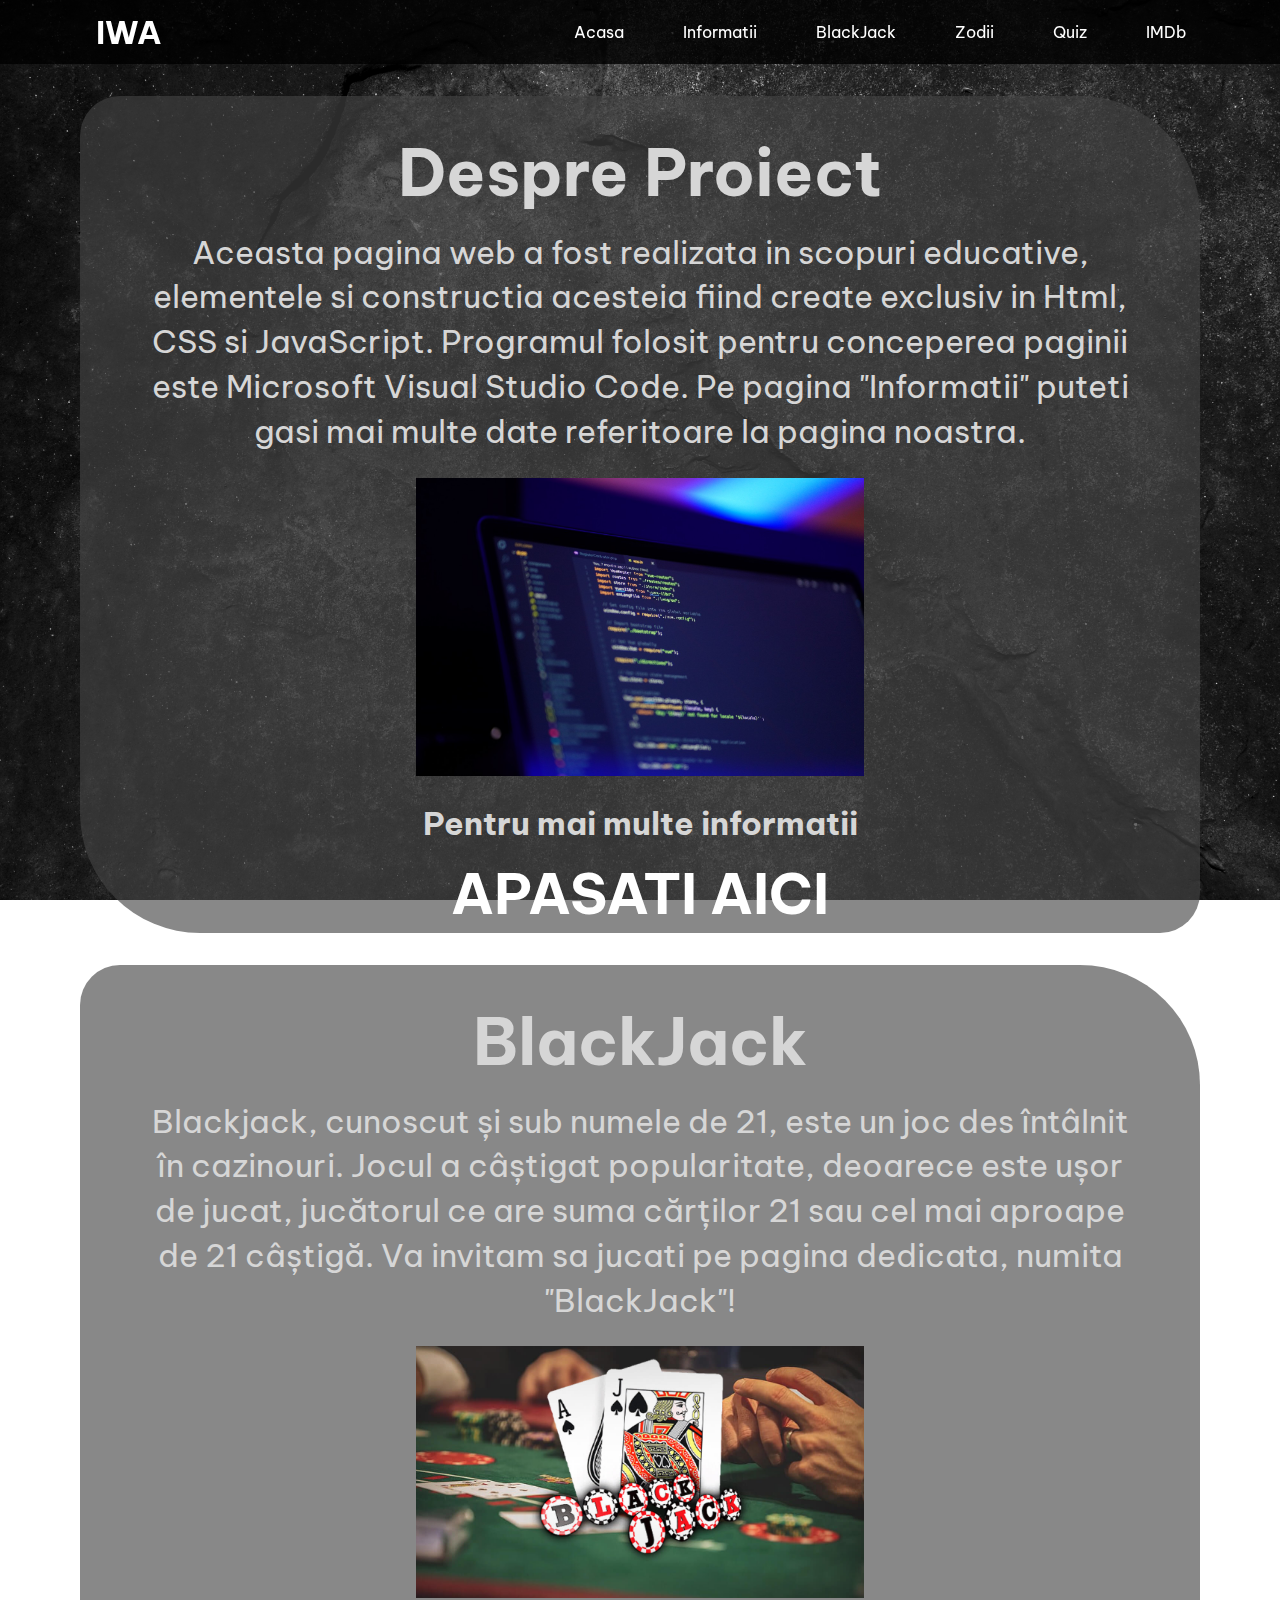
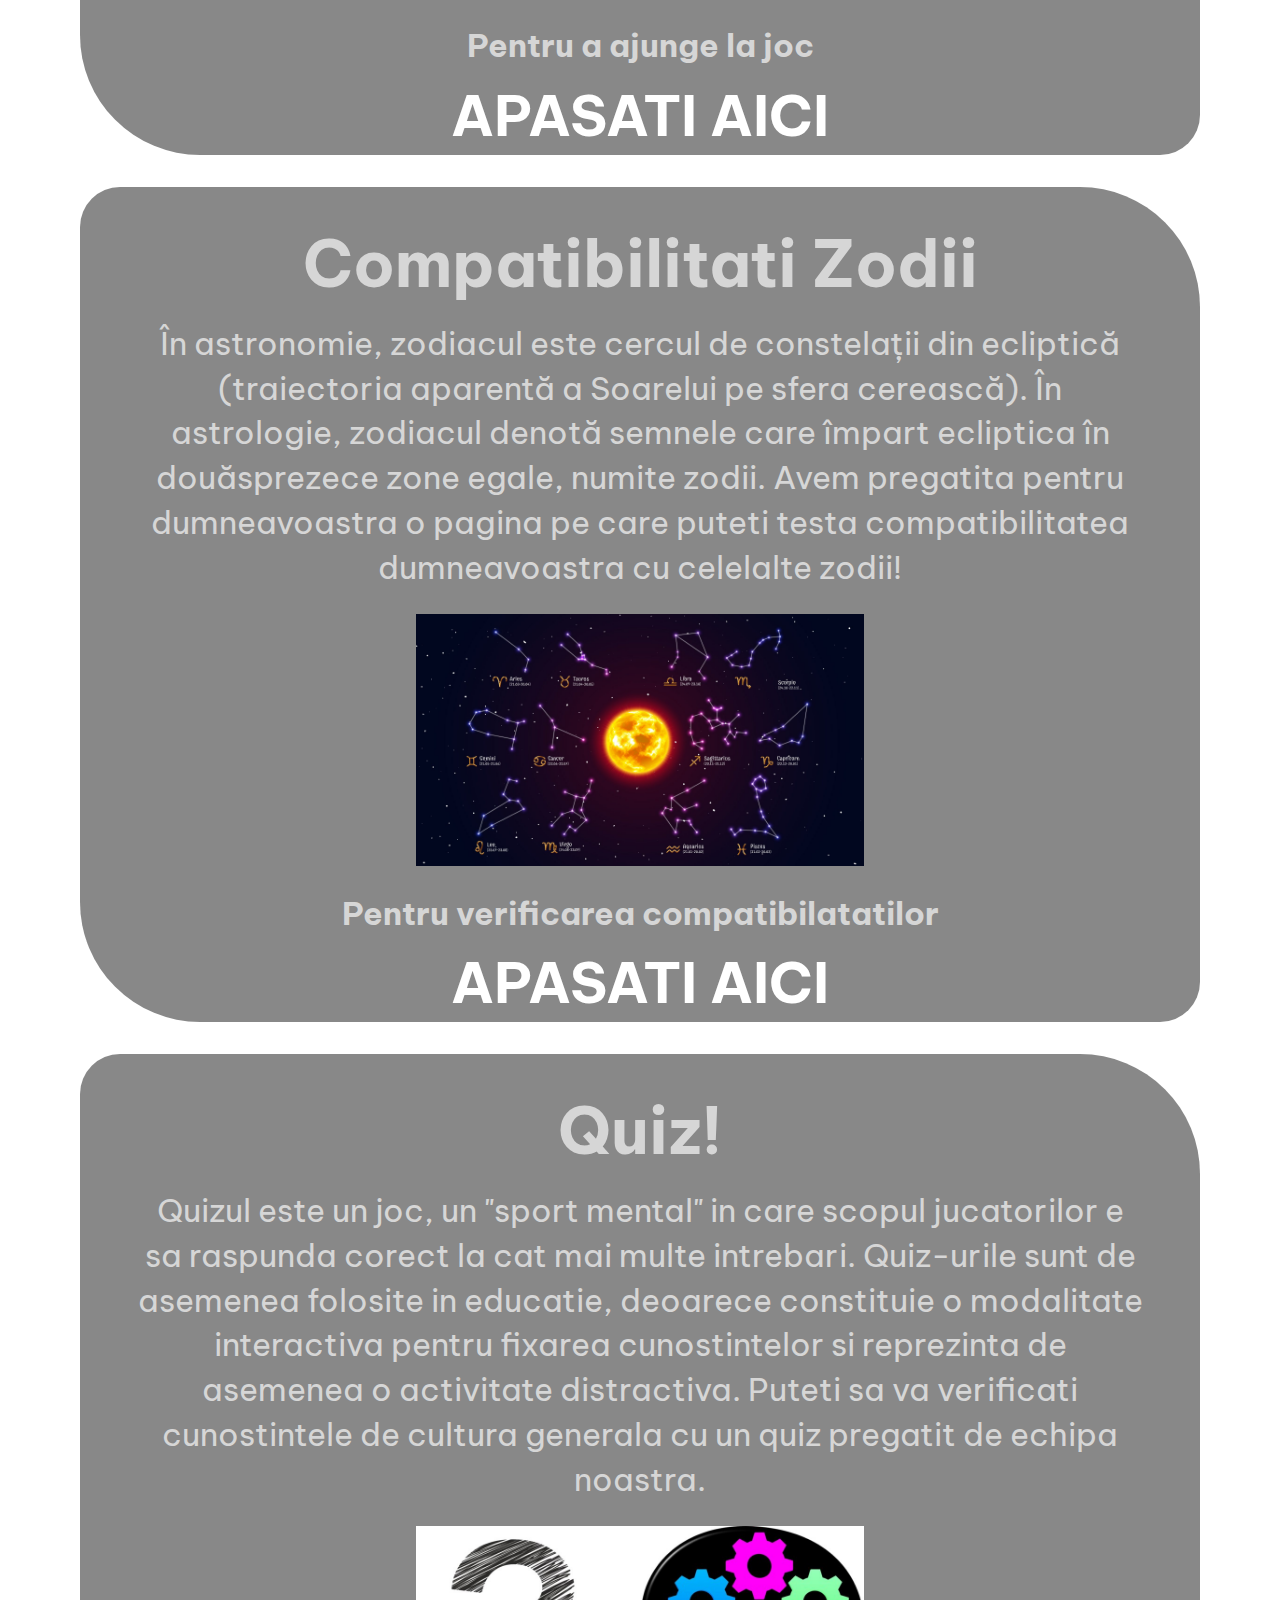
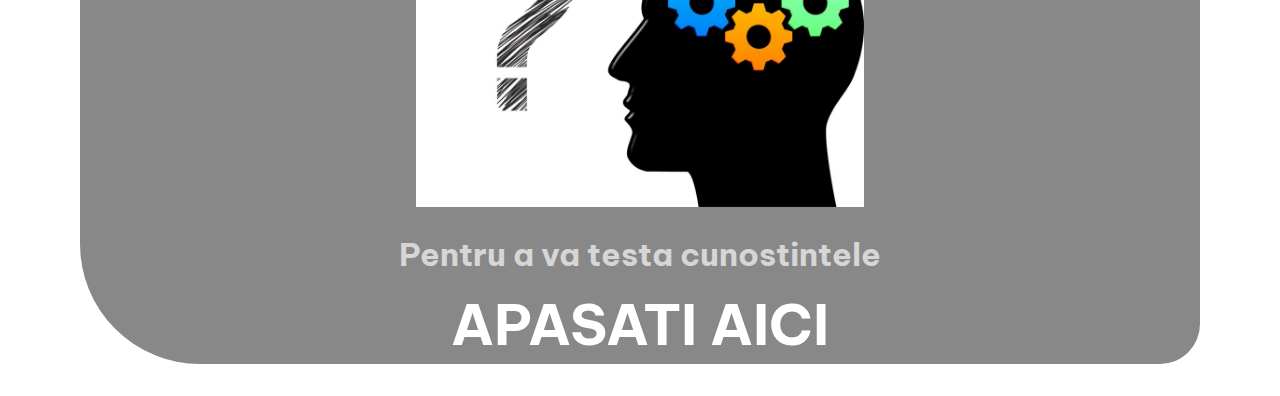
<file: index.html>
<!DOCTYPE html>
<html lang="en">

<head>
  <meta charset="UTF-8">
  <meta http-equiv="X-UA-Compatible" content="IE=edge">
  <meta name="viewport" content="width=device-width, initial-scale=1.0">
  <title>Pagina Principala</title>
  <!-- <link rel="stylesheet" href="https://maxcdn.bootstrapcdn.com/bootstrap/3.4.1/css/bootstrap.min.css"> -->
  <link rel="stylesheet" href="../css/style.css">
  <link rel="preconnect" href="https://fonts.googleapis.com">
  <link rel="preconnect" href="https://fonts.gstatic.com" crossorigin>
  <link href="https://fonts.googleapis.com/css2?family=Be+Vietnam+Pro:wght@300&display=swap" rel="stylesheet">

</head>

<body class="index-body">
  <div class="nav-container">
    <nav class="navbar">
      <h1 id="logo">IWA</h1>
      <div class="menu-toggle" id="mobile-menu">
        <span class="bar"></span>
        <span class="bar"></span>
        <span class="bar"></span>
      </div>
      <ul class="nav-meniu">
        <li><a href="index.html" class="nav-links  nav-links-active">Acasa</a></li>
        <li><a href="info.html" class="nav-links">Informatii</a></li>
        <li><a href="blackjack.html" class="nav-links"> BlackJack</a></li>
        <li><a href="zodii.html" class="nav-links">Zodii</a></li>
        <li><a href="quiz.html" class="nav-links">Quiz</a></li>
        <li><a href="IMDB.html" class="nav-links">IMDb</a></li>
      </ul>
    </nav>
  </div>

  <section>
    <div class="info-part">
      <h1 class="titlu">Despre Proiect</h1>
      <div class="info-continut">
        <p>Aceasta pagina web a fost realizata in scopuri educative, elementele si constructia acesteia fiind create
          exclusiv in Html, CSS si JavaScript. Programul folosit pentru conceperea paginii este Microsoft Visual Studio
          Code. Pe pagina "Informatii" puteti gasi mai multe date referitoare la pagina noastra.</p>
        <img src="../img/hack.jpg" alt="Visual Studio Code">
      </div>
      <h1 style="font-size: 2rem;">Pentru mai multe informatii<a style="text-decoration: none;"
          href="info.html"><br>APASATI AICI</a></h1>
    </div>
  </section>

  <section>
    <div class="info-part">
      <h1 class="titlu">BlackJack</h1>
      <div class="info-continut">
        <p>Blackjack, cunoscut și sub numele de 21, este un joc des întâlnit în cazinouri. Jocul a câștigat
          popularitate, deoarece este ușor de jucat, jucătorul ce are suma cărților 21 sau cel mai aproape de 21
          câștigă. Va invitam sa jucati pe pagina dedicata, numita "BlackJack"!</p>
        <img src="../img/DBonline-1.jpg" alt="Visual Studio Code">
      </div>
      <h1 style="font-size: 2rem;">Pentru a ajunge la joc<a style="text-decoration: none;"
          href="blackjack.html"><br>APASATI AICI</a></h1>
    </div>
  </section>

  <section>
    <div class="info-part">
      <h1 class="titlu">Compatibilitati Zodii</h1>
      <div class="info-continut">
        <p>În astronomie, zodiacul este cercul de constelații din ecliptică (traiectoria aparentă a Soarelui pe sfera
          cerească). În astrologie, zodiacul denotă semnele care împart ecliptica în douăsprezece zone egale, numite
          zodii. Avem pregatita pentru dumneavoastra o pagina pe care puteti testa compatibilitatea dumneavoastra cu
          celelalte zodii!</p>
        <img src="../img/astrology-january-6-2022.jpg" alt="Visual Studio Code">
      </div>
      <h1 style="font-size: 2rem;">Pentru verificarea compatibilatatilor<a style="text-decoration: none;"
          href="zodii.html"><br>APASATI AICI</a></h1>
    </div>
  </section>

  <section>
    <div class="info-part">
      <h1 class="titlu">Quiz!</h1>
      <div class="info-continut">
        <p>Quizul este un joc, un "sport mental" in care scopul jucatorilor e sa raspunda corect la cat mai multe
          intrebari. Quiz-urile sunt de asemenea folosite in educatie, deoarece constituie o modalitate interactiva
          pentru fixarea cunostintelor si reprezinta de asemenea o activitate distractiva. Puteti sa va verificati
          cunostintele de cultura generala cu un quiz pregatit de echipa noastra.</p>
        <img src="../img/quiz.jpg" alt="Visual Studio Code">
      </div>
      <h1 style="font-size: 2rem;">Pentru a va testa cunostintele<a style="text-decoration: none;"
          href="quiz.html"><br>APASATI AICI</a></h1>
    </div>
  </section>
  <script src="toggleBar.js"></script>
</body>

</html>
</file>
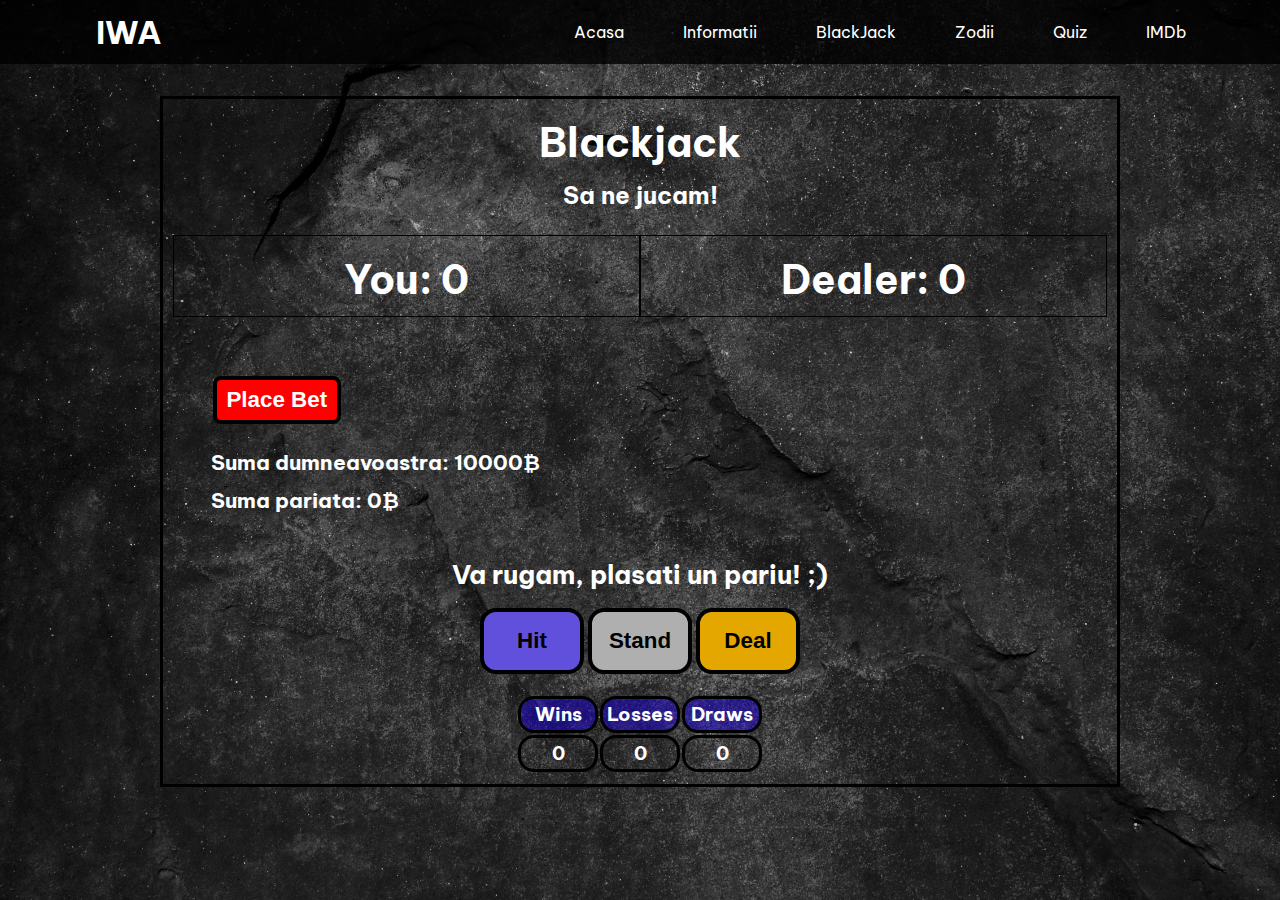
<file: blackjack.html>
<!DOCTYPE html>
<html lang="en">

<head>
  <meta charset="UTF-8">
  <meta http-equiv="X-UA-Compatible" content="IE=edge">
  <meta name="viewport" content="width=device-width, initial-scale=1.0">
  <title>Pagina Principala</title>
  <link rel="stylesheet" href="../css/style.css">
  <!-- <link rel="stylesheet" href="https://cdn.jsdelivr.net/npm/bootstrap@5.0.2/dist/css/bootstrap.min.css"> -->
  <link rel="preconnect" href="https://fonts.googleapis.com">
  <link rel="preconnect" href="https://fonts.gstatic.com" crossorigin>
  <link href="https://fonts.googleapis.com/css2?family=Be+Vietnam+Pro:wght@300&display=swap" rel="stylesheet">
</head>

<body class="black-body">
  <div class="nav-container">
    <nav class="navbar">
      <h1 id="logo">IWA</h1>
      <div class="menu-toggle" id="mobile-menu">
        <span class="bar"></span>
        <span class="bar"></span>
        <span class="bar"></span>
      </div>
      <ul class="nav-meniu">
        <li><a href="index.html" class="nav-links">Acasa</a></li>
        <li><a href="info.html" class="nav-links">Informatii</a></li>
        <li><a href="blackjack.html" class="nav-links  nav-links-active"> BlackJack</a></li>
        <li><a href="zodii.html" class="nav-links">Zodii</a></li>
        <li><a href="quiz.html" class="nav-links">Quiz</a></li>
        <li><a href="IMDB.html" class="nav-links">IMDb</a></li>
      </ul>
    </nav>
  </div>

  <div class="container-5">
    <h2>Blackjack</h2>
    <h3><span id="blackjack-result">Sa ne jucam!</span></h3>
    <div class="flex-blackjack-row-1">
      <div id="your-box">
        <h2>You: <span id="your-blackjack-result">0</span></h2>
      </div>

      <div id="dealer-box">
        <h2>Dealer: <span id="dealer-blackjack-result">0</span></h2>
      </div>
    </div>

    <div class="bet">
      <button class="place-bet" id="place-bet">Place Bet</button>
      <h1 id="money">Suma dumneavoastra: <span id="sum">10000</span>₿</h1>
      <h1 id="bet">Suma pariata: <span id="bet-value">0</span>₿</h1>
    </div>

    <div class="flex-blackjack-row-2">
      <div>

        <h1 id="plasat"><span id="valid">Va rugam, plasati un pariu! ;)</span> </h1>

        <button class="btn-lg btn-primary" id="blackjack-hit-button"
          style="margin-right: 10; padding: 1rem; background-color: #6050dc; border-radius: 1rem; border-style: none; font-size: 1rem; width:6.5rem; font-size: 1.4rem; font-weight: bold; border: 4px solid black">Hit</button>
        <button class="btn-lg btn-warning" id="blackjack-stand-button"
          style="margin-right: 10; padding: 1rem; background-color: #afafaf; border-radius: 1rem; border-style: none; font-size: 1rem; width:6.5rem; font-size: 1.4rem; font-weight: bold; border: 4px solid black">Stand</button>
        <button class="btn-lg btn-danger" id="blackjack-deal-button"
          style="margin-right: 10; padding: 1rem; background-color: #e4a700; border-radius: 1rem; border-style: none; font-size: 1rem; width:6.5rem; font-size: 1.4rem; font-weight: bold; border: 4px solid black">Deal</button>
      </div>
    </div>

    <div class="flex-blackjack-row-3">
      <table>
        <tr style="border: 3px solid black; border-radius: 1rem; width: 5rem; height: 2.3rem; font-size: 1.2rem">
          <th
            style="border: 3px solid black; border-radius: 1rem; width: 5rem; height: 2.3rem; font-size: 1.2rem; background-color: #1c01eb71;">
            Wins</th>
          <th
            style="border: 3px solid black; border-radius: 1rem; width: 5rem; height: 2.3rem; font-size: 1.2rem; background-color: #1c01eb71;">
            Losses</th>
          <th
            style="border: 3px solid black; border-radius: 1rem; width: 5rem; height: 2.3rem; font-size: 1.2rem; background-color: #1c01eb71;">
            Draws</th>
        </tr>

        <tr>
          <td
            style="border: 3px solid black; border-radius: 1rem; width: 5rem; height: 2.3rem; font-size: 1.2rem; font-weight: bold;">
            <span id="wins">0</span>
          </td>
          <td
            style="border: 3px solid black; border-radius: 1rem; width: 5rem; height: 2.3rem; font-size: 1.2rem; font-weight: bold;">
            <span id="losses">0</span>
          </td>
          <td
            style="border: 3px solid black; border-radius: 1rem; width: 5rem; height: 2.3rem; font-size: 1.2rem; font-weight: bold;">
            <span id="draws">0</span>
          </td>
        </tr>
      </table>
    </div>
  </div>
  <script src="script.js"></script>
</body>
<script src="toggleBar.js"></script>

</html>
</file>
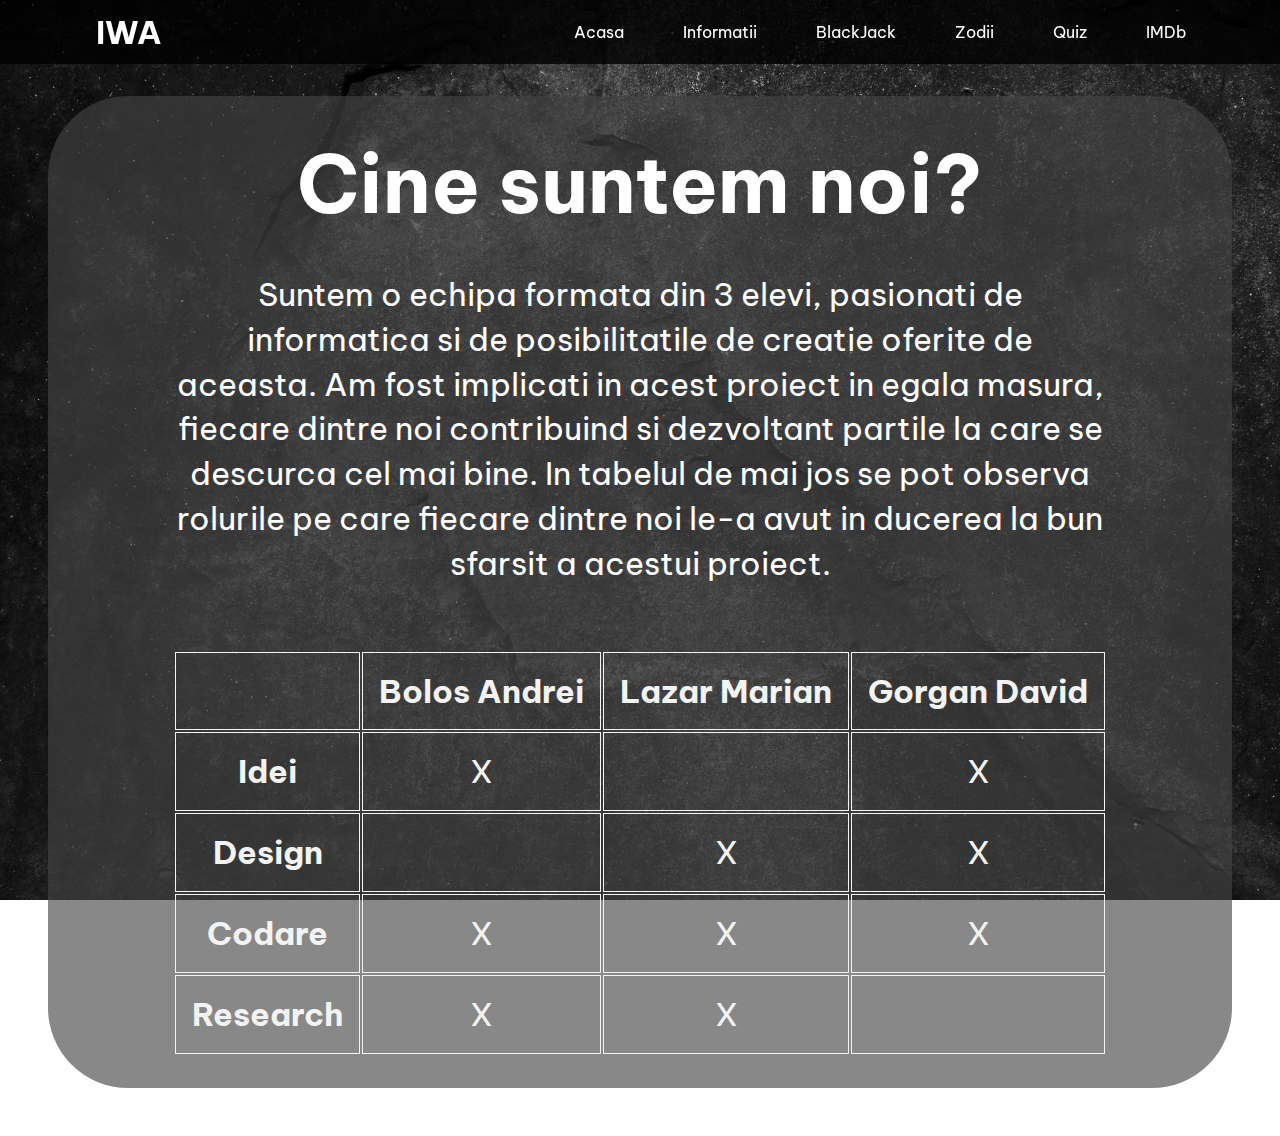
<file: info.html>
<!DOCTYPE html>
<html lang="en">

<head>
  <meta charset="UTF-8">
  <meta http-equiv="X-UA-Compatible" content="IE=edge">
  <meta name="viewport" content="width=device-width, initial-scale=1.0">
  <title>Pagina Principala</title>
  <link rel="stylesheet" href="../css/style.css">
  <link rel="preconnect" href="https://fonts.googleapis.com">
  <link rel="preconnect" href="https://fonts.gstatic.com" crossorigin>
  <link href="https://fonts.googleapis.com/css2?family=Be+Vietnam+Pro:wght@300&display=swap" rel="stylesheet">
</head>

<body class="info-body">
  <div class="nav-container">
    <nav class="navbar">
      <h1 id="logo">IWA</h1>
      <div class="menu-toggle" id="mobile-menu">
        <span class="bar"></span>
        <span class="bar"></span>
        <span class="bar"></span>
      </div>
      <ul class="nav-meniu">
        <li><a href="index.html" class="nav-links">Acasa</a></li>
        <li><a href="info.html" class="nav-links nav-links-active">Informatii</a></li>
        <li><a href="blackjack.html" class="nav-links"> BlackJack</a></li>
        <li><a href="zodii.html" class="nav-links">Zodii</a></li>
        <li><a href="quiz.html" class="nav-links">Quiz</a></li>
        <li><a href="IMDB.html" class="nav-links">IMDb</a></li>
      </ul>
    </nav>
  </div>

  <div class="info-content">
    <div class="titlu-info">
      <h1>Cine suntem noi?</h1>
    </div>

    <div class="content-info">
      <p>Suntem o echipa formata din 3 elevi, pasionati de informatica si de posibilitatile de creatie oferite de
        aceasta.
        Am fost implicati in acest proiect in egala masura, fiecare dintre noi contribuind si dezvoltant partile la care
        se descurca cel mai bine. In tabelul de mai jos se pot observa rolurile pe care fiecare dintre noi le-a avut in
        ducerea la bun sfarsit a acestui proiect.</p>
    </div>

    <div class="tabel-info">
      <table>
        <tr>
          <td>&nbsp;</td>
          <td><b>Bolos Andrei</b></td>
          <td><b>Lazar Marian</b></td>
          <td><b>Gorgan David</b></td>
        </tr>
        <tr>
          <td><b>Idei</b></td>
          <td>X</td>
          <td></td>
          <td>X</td>
        </tr>
        <tr>
          <td><b>Design</b></td>
          <td></td>
          <td>X</td>
          <td>X</td>
        </tr>
        <tr>
          <td><b>Codare</b></td>
          <td>X</td>
          <td>X</td>
          <td>X</td>
        </tr>
        <tr>
          <td><b>Research</b></td>
          <td>X</td>
          <td>X</td>
          <td></td>
        </tr>
      </table>
    </div>
  </div>
</body>
<script src="toggleBar.js"></script>

</html>
</file>
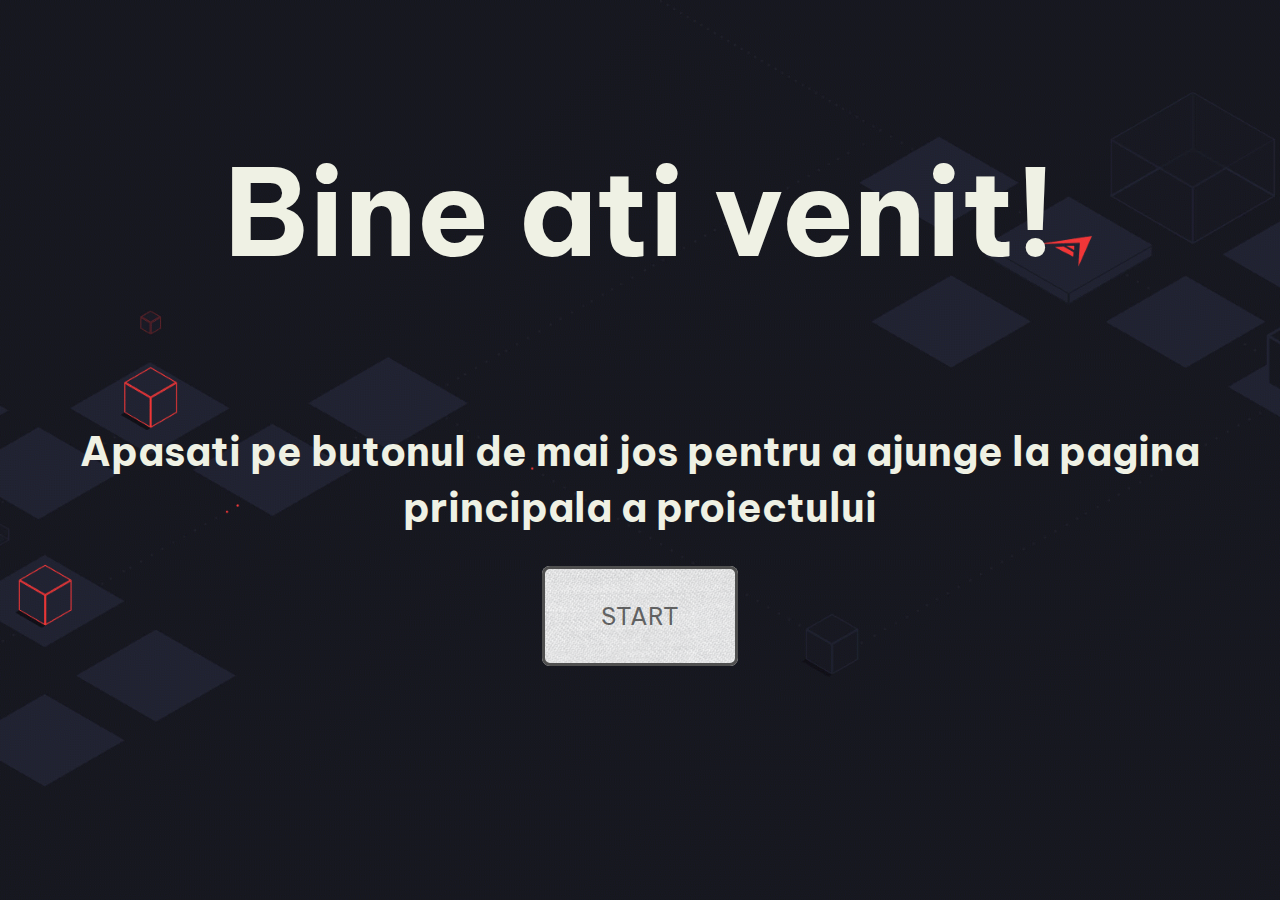
<file: start.html>
<!DOCTYPE html>
<html lang="en">

<head>
  <meta charset="UTF-8">
  <meta http-equiv="X-UA-Compatible" content="IE=edge">
  <meta name="viewport" content="width=device-width, initial-scale=1.0">
  <link rel="stylesheet" href="../css/style.css">
  <link rel="preconnect" href="https://fonts.googleapis.com">
  <link rel="preconnect" href="https://fonts.gstatic.com" crossorigin>
  <link href="https://fonts.googleapis.com/css2?family=Be+Vietnam+Pro:wght@300&display=swap" rel="stylesheet">
  <title>Pagina de start</title>
</head>

<body class="start-body">

  <div id="content">
    <header>
      <div class="start-title">
        <h1>Bine ati venit!</h1>
      </div>
    </header>

    <div class="start-menu">
      <h1>Apasati pe butonul de mai jos pentru a ajunge la pagina principala a proiectului</h1>
      <a href="index.html" class="btn">START</a>
    </div>
  </div>

  <!-- <script src="script.js"></script> -->

</body>

</html>
</file>
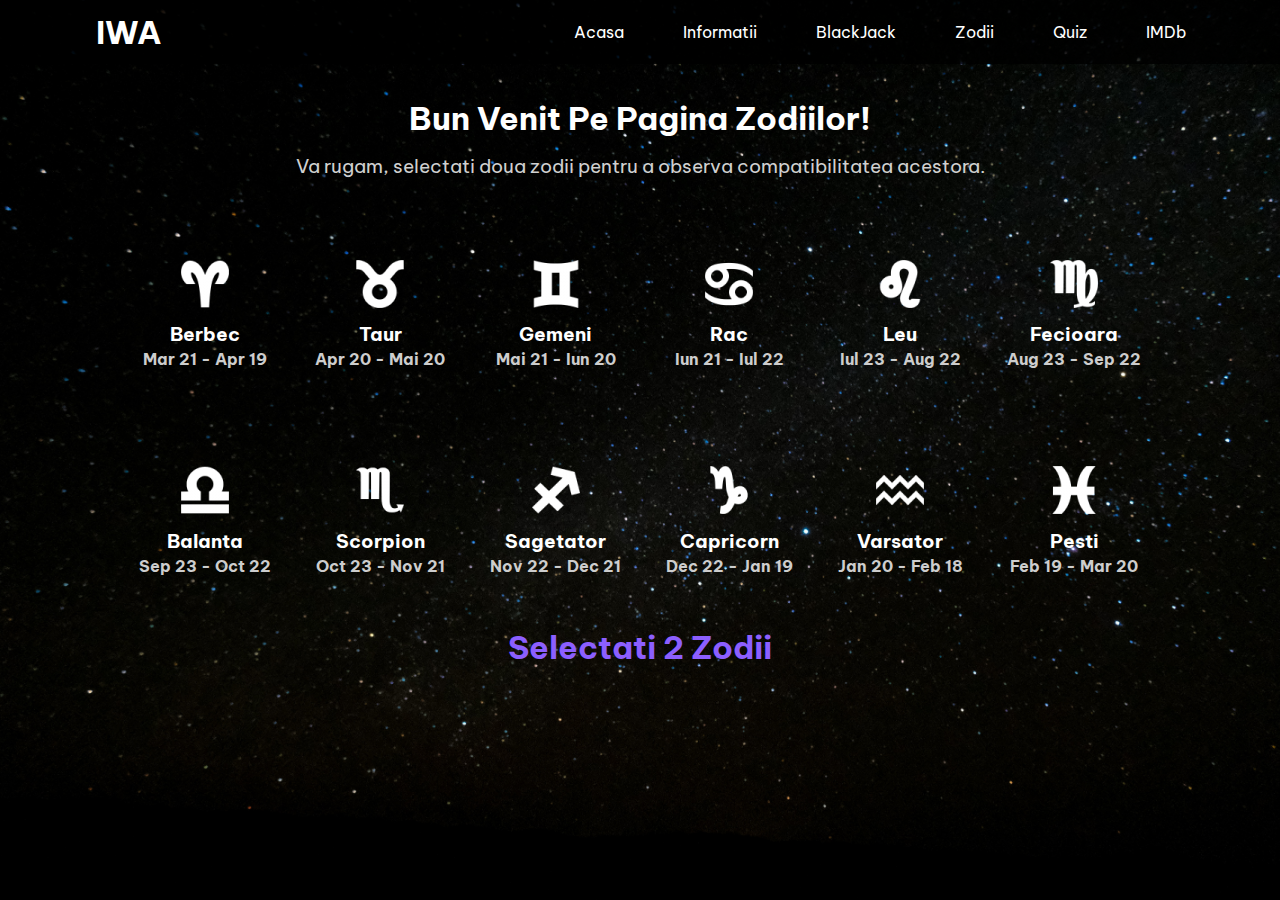
<file: zodii.html>
<!DOCTYPE html>
<html lang="en">

<head>
  <meta charset="UTF-8">
  <meta http-equiv="X-UA-Compatible" content="IE=edge">
  <meta name="viewport" content="width=device-width, initial-scale=1.0">
  <title>Pagina Principala</title>
  <link rel="stylesheet" href="../css/style.css">
  <link rel="preconnect" href="https://fonts.googleapis.com">
  <link rel="preconnect" href="https://fonts.gstatic.com" crossorigin>
  <link href="https://fonts.googleapis.com/css2?family=Be+Vietnam+Pro:wght@300&display=swap" rel="stylesheet">
</head>

<body class="zodiac-body">
  <div class="nav-container">
    <nav class="navbar">
      <h1 id="logo">IWA</h1>
      <div class="menu-toggle" id="mobile-menu">
        <span class="bar"></span>
        <span class="bar"></span>
        <span class="bar"></span>
      </div>
      <ul class="nav-meniu">
        <li><a href="index.html" class="nav-links">Acasa</a></li>
        <li><a href="info.html" class="nav-links">Informatii</a></li>
        <li><a href="blackjack.html" class="nav-links"> BlackJack</a></li>
        <li><a href="zodii.html" class="nav-links  nav-links-active">Zodii</a></li>
        <li><a href="quiz.html" class="nav-links">Quiz</a></li>
        <li><a href="IMDB.html" class="nav-links">IMDb</a></li>
      </ul>
    </nav>
  </div>

  <!-- <div class="imagine-zodii">
    <img src="../img/Signs-of-the-Zodiac-astrology.jpg" alt="Nu-mi place sa ramana gol" usemap="#zodii" width="1600"
      height="1600">

    <map name="zodii">
      <area id="info-berbec zodiihov" shape="poly" coords="333,41,440,26,543,41,452,383,424,383"
        href="./zodii/berbec.html" alt="berbecut">
      <area id="info-taur zodiihov" shape="poly" coords="149,147,231,81,330,42,422,384,399,398" href="taur.html"
        alt="tauras">
      <area id="info-gemeni zodiihov" shape="poly" coords="43,330,83,231,148,149,397,399,384,422" href="gemeni.html"
        alt="gemenasi">
      <area id="info-rac zodiihov" shape="poly" coords="42,543,27,436,42,333,383,425,383,452" href="rac.html"
        alt="racuti">
      <area id="info-leu zodiihov" shape="poly" coords="148,727,82,643,43,545,384,453,398,477" href="leu.html"
        alt="leuti">
      <area id="info-fecioara zodiihov" shape="poly" coords="331,833,235,795,150,728,399,478,422,492"
        href="fecioara.html" alt="feciorasa">
      <area id="info-balanta zodiihov" shape="poly" coords="543,834,434,850,333,834,424,493,452,493" href="balanta.html"
        alt="balantica">
      <area id="info-scorpion zodiihov" shape="poly" coords="727,728,646,793,545,834,454,491,477,478"
        href="scorpion.html" alt="scorpionas">
      <area id="info-sagetator zodiihov" shape="poly" coords="834,546,793,645,729,727,478,477,492,454"
        href="sagetator.html" alt="sagetatoras">
      <area id="info-capricorn zodiihov" shape="poly" coords="1522,607,1550,800,1523,992,898,825,898,774"
        href="capricorn.html" alt="capricornas">
      <area id="info-varsator zodiihov" shape="poly" coords="1330,271,1451,429,1522,605,898,772,872,728"
        href="varsator.html" alt="varsatorel">
      <area id="info-pesti" shape="poly" coords="995,77,1184,156,1328,269,871,727,827,701" href="pesti.html"
        alt="pestisor">
    </map>
  </div> -->

  <div class="textTitluZodii">
    <h1>Bun Venit Pe Pagina Zodiilor!</h1>
    <p>Va rugam, selectati doua zodii pentru a observa compatibilitatea acestora.</p>
  </div>

  <div class="grid-container">
    <div class="zodie">
      <img src="/zodiacSigns/aries-48.ico" alt="Aries">
      <h2 class="clasa">Berbec</h2>
      <h3>Mar 21 - Apr 19</h3>
    </div>
    <div class="zodie">
      <img src="/zodiacSigns/taurus-48.ico" alt="Aries">
      <h2 class="clasa">Taur</h2>
      <h3>Apr 20 - Mai 20</h3>
    </div>
    <div class="zodie">
      <img src="/zodiacSigns/gemini-48.ico" alt="Aries">
      <h2 class="clasa">Gemeni</h2>
      <h3>Mai 21 - Iun 20</h3>
    </div>
    <div class="zodie">
      <img src="/zodiacSigns/cancer-2-48.ico" alt="Aries">
      <h2 class="clasa">Rac</h2>
      <h3>Iun 21 - Iul 22</h3>
    </div>
    <div class="zodie">
      <img src="/zodiacSigns/leo-48.ico" alt="Aries">
      <h2 class="clasa">Leu</h2>
      <h3>Iul 23 - Aug 22</h3>
    </div>
    <div class="zodie">
      <img src="/zodiacSigns/virgo-48.ico" alt="Aries">
      <h2 class="clasa">Fecioara</h2>
      <h3>Aug 23 - Sep 22</h3>
    </div>
    <div class="zodie">
      <img src="/zodiacSigns/libra-48.ico" alt="Aries">
      <h2 class="clasa">Balanta</h2>
      <h3>Sep 23 - Oct 22</h3>
    </div>
    <div class="zodie">
      <img src="/zodiacSigns/scorpio-48.ico" alt="Aries">
      <h2 class="clasa">Scorpion</h2>
      <h3>Oct 23 - Nov 21</h3>
    </div>
    <div class="zodie">
      <img src="/zodiacSigns/sagittarius-48.ico" alt="Aries">
      <h2 class="clasa">Sagetator</h2>
      <h3>Nov 22 - Dec 21</h3>
    </div>
    <div class="zodie">
      <img src="/zodiacSigns/capricorn-48.ico" alt="Aries">
      <h2 class="clasa">Capricorn</h2>
      <h3>Dec 22 - Jan 19</h3>
    </div>
    <div class="zodie">
      <img src="/zodiacSigns/aquarius-2-48.ico" alt="Aries">
      <h2 class="clasa">Varsator</h2>
      <h3>Jan 20 - Feb 18</h3>
    </div>
    <div class="zodie">
      <img src="/zodiacSigns/pisces-48.ico" alt="Aries">
      <h2 class="clasa">Pesti </h2>
      <h3>Feb 19 - Mar 20</h3>
    </div>
  </div>

  <div class="mesaj">Selectati 2 Zodii</div>

  <div class="zodiacBtn">
    <button id="submitZodiac">Verifica</button>
    <button id="reload">Reseteaza </button>
  </div>


</body>
<script src="toggleBar.js"></script>
<script src="zodii.js"></script>

</html>
</file>
<file: css/style.css>
* {
  box-sizing: border-box;
  margin: 0;
  padding: 0;
}

html, body {
  font-family: 'Be Vietnam Pro', sans-serif;
  line-height: 1.4;
}


/* Meniu */

.nav-container {
  width: 100%;
  position: sticky;
  top:0;
}

.nav-container::before {
  content: '';
  background-color: black;
  opacity: 0.8;
  position: absolute;
  top: 0;
  left: 0;
  width: 100%;
  height: 100%;
  z-index: -1;
}
.navbar {
  display: grid;
  grid-template-columns: 0.2fr auto 1fr;
  align-items:center;
  height: 4rem;
  width: 90%;
  margin: 0 auto;
}
#logo{
  color: white;
  justify-self: start;
  margin-left: 2rem;
  cursor: pointer;
}
.nav-meniu {
  display: grid;
  grid-template-columns: repeat(6,auto);
  list-style: none;
  text-align: center;
  width: 70%;
  justify-self: end;
}
.nav-links{
  color: white;
  text-decoration: none;
  /* margin: 1rem; */
}
.nav-links:hover{
  color: rgb(190, 184, 184);
  transition: all 0.2s ease-out;
}
.menu-toggle .bar {
  width: 25px;
  height: 3px;
  margin: 5px auto;
  transition: all 0.3s ease-out;
  background: white;
}
@media only screen and (max-width: 768px) {
  .nav-container{
    position: relative;
  }
  .nav-meniu {
    display: grid;
    grid-template-columns: auto;
    background:#bcbdb6;
    margin: 0;
    width: 100%;
    position: absolute; 
    top: 5rem;
    left: -100%;
    opacity: 0;
    transform: all 0.5s ease;
  }

  #logo {
    margin-left: 1.25rem;
  }
  .nav-meniu.active {
    background: darkgray;
    top: 4rem;
    left: 0;
    opacity: 1;
    transition: all 0.5s ease;
  }

  .nav-links {
    text-align: center;
    line-height: 3.75rem;
    width: 100%;
    display: table;
  }

  .nav-links:hover {
    background-color: rgb(95, 94, 94);
    color: white;
    transition: all 0.4s ease-out;
  }

  .navbar {
    width: 100%;
  }

  #mobile-menu {
    position: absolute;
    top: 30%;
    right: 5%;
  }

  .menu-toggle .bar {
    display: block;
    cursor: pointer;
  }

  .menu-toggle:hover {
    cursor: pointer;
  }

  #mobile-menu.is-active .bar:nth-child(2) {
    opacity: 0;
  }

  #mobile-menu.is-active .bar:nth-child(1) {
    transform: translateY(8px) rotate(45deg);
  }

  #mobile-menu.is-active .bar:nth-child(3) {
    transform: translateY(-8px) rotate(-45deg);
  }
}


/* Pagina de Start */

.start-body {
  /* background-size: cover; */
  height: 100vh;
  color: #eff1e4;
  background: url('../img/wp2757874.gif') center no-repeat;
  background-size: cover;
  
}

.start-title h1{
  font-size: 7.5rem;
  text-align: center;
  padding-top: 10%;
}

.start-menu {
  margin: 0, auto;
  text-align: center;
}

.start-menu h1 {
  font-size: 2.5rem;
  text-align: center;
  margin-top: 10%;
  margin-bottom: 5%;
}

.start-menu .btn {
  text-decoration: none;
  color: rgba(20, 20, 20, 0.637);
  background-image: url('../img/45degreee_fabric.png');
  padding: 2rem;
  border-radius: 0.5rem;
  margin: 5rem;
  border-style: solid;
  border-color:rgb(79, 79, 79);
  font-size: 1.5rem;
  padding-right: 3.5rem;
  padding-left: 3.5rem;
}

.start-menu .btn:hover {
  background: #f0ece9;
}

#content {
  position: relative;
}



/* Pagina Principala */

.index-body {
  background: url('../img/pexels-life-of-pix-8892.jpg') center no-repeat;
  background-size: cover;
  background-attachment: fixed;
  color: rgb(214, 214, 214);
}

.info-part {
  background-color: rgba(68, 68, 68, 0.637);
  margin-left: 5rem;
  margin-right: 5rem;
  border-bottom-left-radius: 7.5rem;
  border-top-right-radius: 7.5rem;
  border-bottom-right-radius: 2.5rem;
  border-top-left-radius: 2.5rem;
  margin-top: 2rem;
  margin-bottom: 2rem;
}

.info-part h1.titlu {
  text-align: center;
  font-size: 4rem;
  margin-bottom: .75rem;
  padding-top: 2rem;
}

.info-continut p {
  text-align: center;
  font-size: 2rem;
  padding-left: 5%;  
  padding-right: 5%;
}

.info-continut img {
  display: block;
  margin-left: auto;
  margin-right: auto;
  width: 40%;
  height: 40%;
  margin-top: 1.5rem; 
}

.info-part h1{
  text-align: center;
  font-size: 2.5rem;
}

.info-part a {
  color: #ffffff;
  font-size: 3.5rem;
}


/* Pagina de Informatii */

.info-body {
  background: url('../img/pexels-life-of-pix-8892.jpg') center no-repeat;
  background-size: cover;
  background-attachment: fixed;
  color: #fff
}

.info-content {
  background:rgba(68, 68, 68, 0.637);
  margin-left: 3rem;
  margin-right: 3rem;
  border-radius: 5rem;
  margin-bottom: 3rem;
}

.titlu-info {
  padding-top: 2rem;
  margin-top: 2rem;
  margin-left: 15rem;
  margin-right: 15rem;
  font-size: 2.5rem;
  text-align: center;
}

.content-info {
  margin-top: 2rem;
  margin-bottom: 4rem;
  margin-left: 8rem;
  margin-right: 8rem;
  font-size: 2rem;
  text-align: center;
  
}

.tabel-info table {
  margin-top: 5rem;
  margin: auto;
  text-align: center;
  padding-bottom: 2rem;
}
.tabel-info td {
  padding: 1rem;
  font-size: 2rem;
  border: solid 0.1rem #f3f3f3;
  color: #f3f3f3;
}


/* BlackJack */

.black-body {
  /* height: 100vh; */
  background: url('../img/pexels-life-of-pix-8892.jpg') center no-repeat;
  background-size: cover;
  background-attachment: fixed;
}
.container-5 {
  border: 3px solid black;
  margin: 2rem auto;
  background: url(https://raw.githubusercontent.com/Mrn28/mypic/main/project2/images/blackjack-background.jpg) no-repeat center;
  background-size: cover;
  color: white;
  width: 75%;
  text-align: center;
}
.flex-box-container-1, .flex-box-container-result-1, .flex-box-container-2, .flex-box-rps, .flex-box-pick-color, .flex-blackjack-row-1,
.flex-blackjack-row-2, .flex-blackjack-row-3 {
  display: flex;
  padding: 10px;
  flex-wrap: wrap;
  flex-direction: row;
  justify-content: space-around;
}

.flex-blackjack-row-1 div {
  border: 1px solid black;
  height: 280px;
  flex: 1;
}

.flex-blackjack-row-1 img {
  width: 25%;
}

#your-box, #dealer-box{
  height: auto;
}

#your-box img, #dealer-box img {
  max-height: auto;
  max-width: auto;
}

.container-5 h2 {
  margin-bottom: 0.5rem;
  font-size: 2.5rem;
  margin-top: 1rem;
}

.container-5 h3 {
  margin-bottom: 0.75rem;
  font-size: 1.5rem;
}

.bet .place-bet {
  display: block;
  margin-left: 2%;
  margin-top: 2%;
  background-color: red;
  color: #fff;
  border-radius: 0.5rem;
  border-style: none; 
  font-size: 1rem; 
  width:8rem; 
  height: 3rem;
  font-size: 1.4rem; 
  font-weight: bold;
  border: 4px solid black;
  margin-bottom: 1rem;
}

.bet .place-bet:hover {
  cursor: pointer;
}

.bet h1 {
  text-align: left;
  font-size: 1.3rem;
  padding-left: 1rem;
  padding-top: 0.5rem;
}

.bet {
  padding: 2rem;
}

.flex-blackjack-row-2 #valid, #plasat {
  font-size: 1.6rem;
  margin-bottom: 1rem;
}


/* Zodiac */

.zodiac-body {
  background: url('/zodiacSigns/pexels-francesco-ungaro-998641.jpg') center center no-repeat;
  background-size: cover;
  background-attachment: fixed;
}

.textTitluZodii {
  text-align: center;
  margin-top: 2rem;
}

.textTitluZodii h1 {
  color: #fff;
  margin-bottom: 0.75rem;
  font-size: 2rem;
}

.textTitluZodii p {
  color:rgb(208, 208, 208);
  font-size: 1.2rem;
}


.grid-container {
  margin: 2rem 3rem;
  display: grid;
  grid-template-columns: repeat(6, auto);
  justify-content: center;
  /* align-items: center; */
  /* height: 70vh; */
}

.grid-container .zodie {
  cursor: pointer;
  padding: 2rem 0.4rem;
  margin: 1rem;
  border-radius: 2rem;
  color: #fff;
  text-align: center;
  transition: all 0.25s ease-out;
}

.grid-container .zodie h2 {
  font-size: 1.2rem;
}

.grid-container .zodie h3 {
  font-size: 1rem;
  color: #cdcdcd;
}

.grid-container .zodie img {
  margin-bottom: 0.5rem;
}

.grid-container .zodie:hover {
  background-image: linear-gradient(to bottom right, rgb(182, 154, 255), rgb(93, 0, 255));
}

.grid-container .zodieActiva {
  background-image: linear-gradient(to bottom right, rgb(140, 95, 255), rgb(39, 0, 107)) !important;
}

.mesaj {
  color: rgb(140, 95, 255);
  display: flex;
  justify-content: center;
  margin-bottom: 2rem;
  margin-top: -2rem;
  font-size: 2rem;
  font-weight: bolder;
}

.zodiacBtn {
  display: flex;
  justify-content: center;
}

#submitZodiac, #reload {
  margin: 0rem 1rem 1rem 1rem;
  font-size: 2rem;
  padding: 1rem;
  display: flex;
  justify-content: center;
  width: 15%;
  border-radius: 1rem;
  background-image: linear-gradient(to bottom right, rgb(182, 154, 255), rgb(93, 0, 255));
  border: none;
  transition: all 1s ease;
  color: #fff;
  cursor: pointer;
  visibility: hidden;
}

#submitZodiac:hover, #reload:hover {
  background-image: linear-gradient(to bottom right, rgb(146, 103, 255), rgb(74, 0, 203));
}



/* Quiz */

.quiz-wrap {
  display: flex;
  justify-content: center;
  height: 70vh;
  margin-top: 1rem;
  align-items: center;
}

.quiz-container {
  background-color: #fff;
  color: #333;
  border-radius: 10px;
  box-shadow: 0 0 10px 2px rgba(100, 100, 100, 0.1);
  width: 600px;
  overflow: hidden;
}

.quiz-header {
  padding: 4rem;
}

.quiz-container h2 {
  padding: 1rem;
  text-align: center;
  margin: 0;
}

.quiz-container ul {
  list-style: none;
  padding: 0;
}

.quiz-container ul li {
  font-size: 1.2rem;
  margin: 1rem 0;
}

.quiz-container ul li label {
  cursor: pointer
}

.quiz-container button {
  background-color: #8e44ad;
  border: none;
  color: #fff;
  display: block;
  width: 100%;
  cursor: pointer;
  font-size: 1.1rem;
  font-family: inherit;
  padding: 1.3rem;
}

button:hover {
  background-color: #732d91;
}

button:focus {
  background-color: #5e3370;
}
</file>
